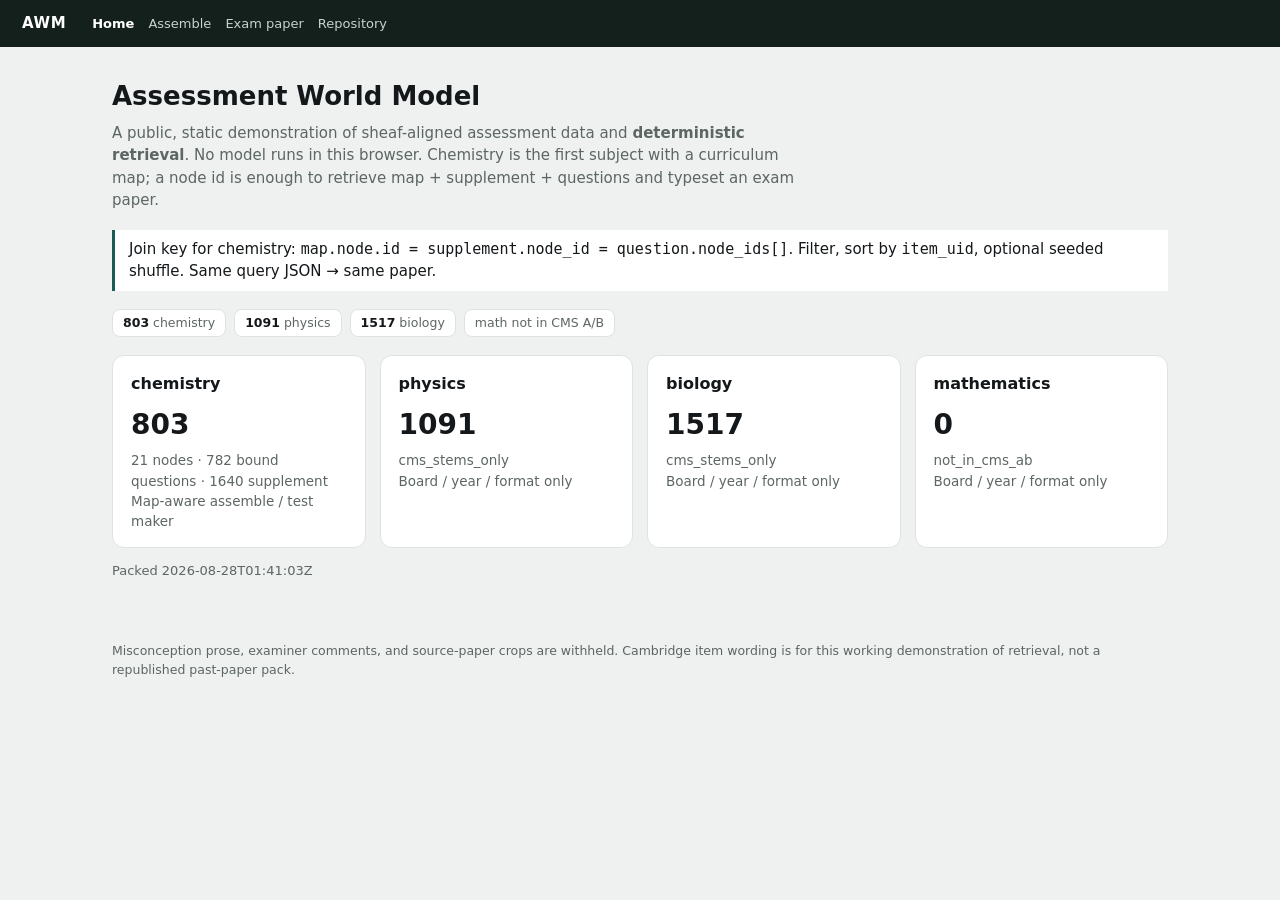
<file: index.html>
<!doctype html>
<html lang="en">
<meta charset="utf-8">
<meta name="viewport" content="width=device-width,initial-scale=1">
<title>Assessment World Model</title>
<link rel="stylesheet" href="site.css">
<body>
<nav class="top">
  <span class="brand">AWM</span>
  <a href="index.html" aria-current="page">Home</a>
  <a href="assemble.html">Assemble</a>
  <a href="exam.html">Exam paper</a>
  <a href="https://github.com/khkreddy/AWM">Repository</a>
</nav>
<div class="wrap">
  <h1>Assessment World Model</h1>
  <p class="sub">A public, static demonstration of sheaf-aligned assessment data and
    <b>deterministic retrieval</b>. No model runs in this browser. Chemistry is the
    first subject with a curriculum map; a node id is enough to retrieve map +
    supplement + questions and typeset an exam paper.</p>
  <div class="claim">
    Join key for chemistry: <code>map.node.id = supplement.node_id = question.node_ids[]</code>.
    Filter, sort by <code>item_uid</code>, optional seeded shuffle. Same query JSON → same paper.
  </div>
  <div class="banner" id="banner"></div>
  <div class="grid" id="cards"></div>
  <p class="muted" id="packed"></p>
</div>
<footer class="site">Misconception prose, examiner comments, and source-paper crops are withheld.
  Cambridge item wording is for this working demonstration of retrieval, not a republished past-paper pack.</footer>
<script>
fetch("status.json").then(r=>r.json()).then(S=>{
  const subj=S.subjects||{};
  const order=["chemistry","physics","biology","mathematics"];
  const href={chemistry:"assemble.html",physics:"exam.html?subject=physics",biology:"exam.html?subject=biology",mathematics:"exam.html?subject=mathematics"};
  document.getElementById("packed").textContent="Packed "+(S.packed_at||"");
  document.getElementById("banner").innerHTML =
    `<span class="stat"><b>${(subj.chemistry||{}).items||0}</b> chemistry</span>
     <span class="stat"><b>${(subj.physics||{}).items||0}</b> physics</span>
     <span class="stat"><b>${(subj.biology||{}).items||0}</b> biology</span>
     <span class="stat">math not in CMS A/B</span>`;
  document.getElementById("cards").innerHTML = order.map(k=>{
    const s=subj[k]||{};
    const n=s.items||0;
    const map = k==="chemistry" ? `${s.map_nodes||0} nodes · ${s.bound||0} bound questions · ${s.supplement||0} supplement` : (s.status||"");
    const extra = k==="chemistry" ? "Map-aware assemble / test maker" : "Board / year / format only";
    return `<a class="card" href="${href[k]}" style="text-decoration:none;color:inherit">
      <h2>${k}</h2><div class="n">${n}</div><p>${map}</p><p>${extra}</p></a>`;
  }).join("");
});
</script>
</body>
</html>
</file>
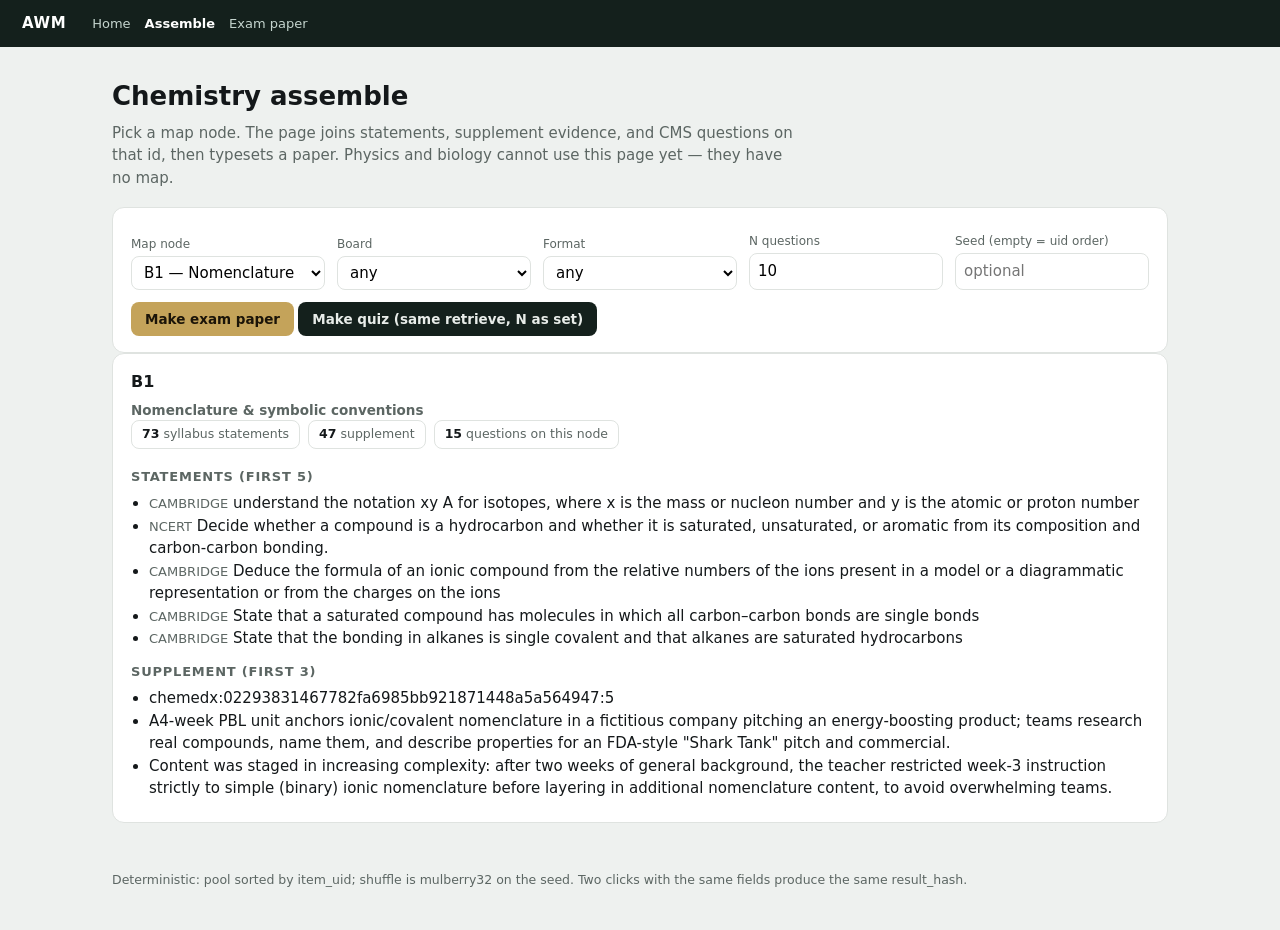
<file: assemble.html>
<!doctype html>
<html lang="en">
<meta charset="utf-8">
<meta name="viewport" content="width=device-width,initial-scale=1">
<title>Assemble · chemistry map RAG</title>
<link rel="stylesheet" href="site.css">
<body>
<nav class="top">
  <span class="brand">AWM</span>
  <a href="index.html">Home</a>
  <a href="assemble.html" aria-current="page">Assemble</a>
  <a href="exam.html?subject=chemistry">Exam paper</a>
</nav>
<div class="wrap">
  <h1>Chemistry assemble</h1>
  <p class="sub">Pick a map node. The page joins statements, supplement evidence, and CMS questions
    on that id, then typesets a paper. Physics and biology cannot use this page yet — they have no map.</p>
  <div class="card">
    <div class="row">
      <div><label for="node">Map node</label><select id="node"></select></div>
      <div><label for="board">Board</label>
        <select id="board"><option value="">any</option></select></div>
      <div><label for="fmt">Format</label>
        <select id="fmt"><option value="">any</option></select></div>
      <div><label for="n">N questions</label><input id="n" type="number" value="10" min="1" max="40"></div>
      <div><label for="seed">Seed (empty = uid order)</label><input id="seed" placeholder="optional"></div>
    </div>
    <p style="margin:12px 0 0">
      <button id="paper" type="button">Make exam paper</button>
      <button id="quiz" class="sec" type="button">Make quiz (same retrieve, N as set)</button>
    </p>
    <p class="muted" id="hash"></p>
  </div>
  <div class="card" id="sheaf"></div>
</div>
<footer class="site">Deterministic: pool sorted by item_uid; shuffle is mulberry32 on the seed.
  Two clicks with the same fields produce the same result_hash.</footer>
<script src="rag.js"></script>
<script>
let MAP, SUP, Q;
Promise.all([
  fetch("chemistry/map.json").then(r=>r.json()),
  fetch("chemistry/supplement.json").then(r=>r.json()),
  fetch("chemistry/questions.json").then(r=>r.json()),
]).then(([map, sup, q])=>{
  MAP=map; SUP=sup; Q=q.items||q;
  const sel=document.getElementById("node");
  (map.nodes||[]).forEach(n=>{
    const o=document.createElement("option");
    o.value=n.id; o.textContent=n.id+" — "+(n.title||"");
    sel.appendChild(o);
  });
  const boards=[...new Set(Q.map(x=>x.qualification).filter(Boolean))].sort();
  const fmts=[...new Set(Q.map(x=>x.format).filter(Boolean))].sort();
  boards.forEach(b=>{const o=document.createElement("option"); o.value=b; o.textContent=b; document.getElementById("board").appendChild(o);});
  fmts.forEach(b=>{const o=document.createElement("option"); o.value=b; o.textContent=b; document.getElementById("fmt").appendChild(o);});
  const pick=new URLSearchParams(location.search).get("node");
  if(pick) sel.value=pick;
  renderSheaf();
  sel.onchange=renderSheaf;
});
function renderSheaf(){
  const id=document.getElementById("node").value;
  const sh=AWMRag.sheaf(MAP, SUP, {items:Q}, id);
  const n=sh.node||{};
  const st=(sh.statements||[]).slice(0,5);
  const su=(sh.supplement||[]).slice(0,3);
  document.getElementById("sheaf").innerHTML = `
    <h2>${esc(n.id||id)}</h2>
    <p><b>${esc(n.title||"")}</b></p>
    <p class="muted">${esc(n.mechanism||"")}</p>
    <div class="banner">
      <span class="stat"><b>${sh.n_statements}</b> syllabus statements</span>
      <span class="stat"><b>${sh.n_supplement}</b> supplement</span>
      <span class="stat"><b>${sh.n_questions}</b> questions on this node</span>
    </div>
    <h3>Statements (first 5)</h3>
    <ul class="plain">${st.map(s=>`<li><span class="muted">${esc(s.board||"")}</span> ${esc(s.statement||"")}</li>`).join("")||"<li class='muted'>none</li>"}</ul>
    <h3>Supplement (first 3)</h3>
    <ul class="plain">${su.map(s=>`<li>${esc(s.evidence_statement||s.item_id||"")}</li>`).join("")||"<li class='muted'>none</li>"}</ul>
  `;
}
function query(limit){
  return {
    node: document.getElementById("node").value,
    board: document.getElementById("board").value,
    format: document.getElementById("fmt").value,
    limit: Number(document.getElementById("n").value||limit),
    seed: document.getElementById("seed").value,
  };
}
function go(kind){
  const q=query(10);
  const r=AWMRag.retrieve(Q, q);
  document.getElementById("hash").textContent =
    `pool ${r.n_pool} · taken ${r.n} · result_hash ${r.result_hash}`;
  sessionStorage.setItem("awm_paper", JSON.stringify({
    subject:"chemistry", kind, query:r.query, uids:r.uids, hash:r.result_hash,
    node:q.node, title: kind==="quiz" ? "Quiz" : "Assembled paper",
  }));
  location.href="exam.html?bundle=1&subject=chemistry";
}
function esc(s){return String(s==null?"":s).replace(/&/g,"&amp;").replace(/</g,"&lt;").replace(/>/g,"&gt;");}
document.getElementById("paper").onclick=()=>go("paper");
document.getElementById("quiz").onclick=()=>go("quiz");
</script>
</body>
</html>
</file>
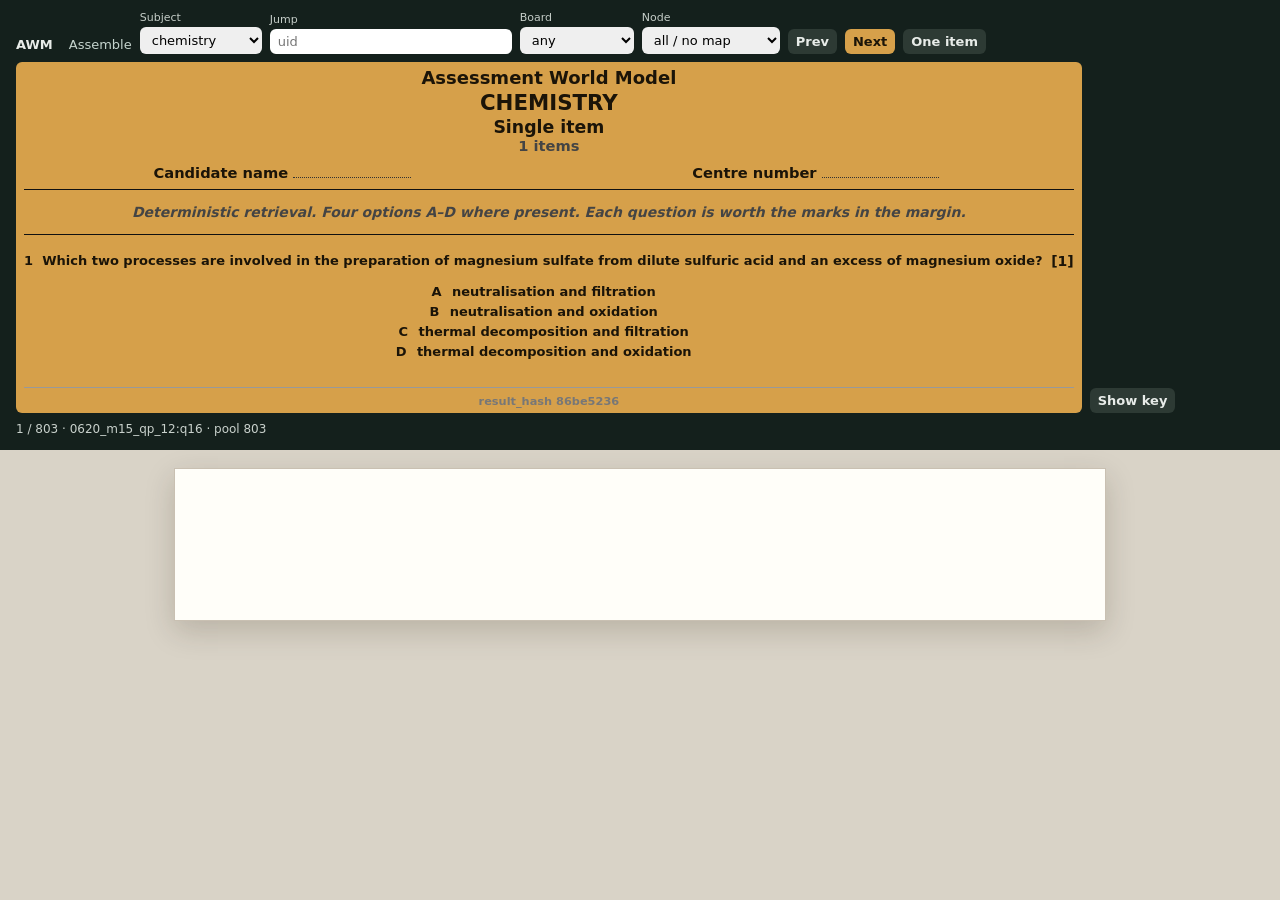
<file: exam.html>
<!doctype html>
<html lang="en">
<meta charset="utf-8">
<meta name="viewport" content="width=device-width,initial-scale=1">
<title>Exam paper · AWM</title>
<link rel="stylesheet" href="paper.css">
<body class="exam" data-subject="chemistry">
<div id="chrome">
  <div class="row">
    <a href="index.html" style="color:#e8ece9;text-decoration:none;font-weight:700;margin-right:8px">AWM</a>
    <a href="assemble.html" style="color:#c5d4ce;text-decoration:none;font-size:13px">Assemble</a>
    <label>Subject
      <select id="subject">
        <option value="chemistry">chemistry</option>
        <option value="physics">physics</option>
        <option value="biology">biology</option>
        <option value="mathematics">mathematics</option>
      </select>
    </label>
    <label>Jump <input id="jump" placeholder="uid" size="28"></label>
    <label>Board <select id="board"><option value="">any</option></select></label>
    <label>Node <select id="node"><option value="">all / no map</option></select></label>
    <button id="prev" class="sec" type="button">Prev</button>
    <button id="next" type="button">Next</button>
    <button id="one" class="sec" type="button">One item</button>
    <button id="paper" type="button">Paper from filter</button>
    <button id="key" class="sec" type="button">Show key</button>
  </div>
  <div id="meta"></div>
</div>
<article class="paper" id="paper"></article>
<script src="rag.js"></script>
<script src="exam.js"></script>
<script>
let ITEMS=[], VIEW=[], idx=0, showKey=false, mode="one", META={};
const params=new URLSearchParams(location.search);
function subject(){ return document.getElementById("subject").value; }
function load(){
  const sub=params.get("subject")||document.getElementById("subject").value||"chemistry";
  document.getElementById("subject").value=sub;
  document.body.setAttribute("data-subject", sub);
  const qurl=sub+"/questions.json";
  const extra = sub==="chemistry" ? fetch("chemistry/nodes.json").then(r=>r.json()).catch(()=>({nodes:[]})) : Promise.resolve({nodes:[]});
  return Promise.all([fetch(qurl).then(r=>r.json()), extra]).then(([data, nodes])=>{
    ITEMS=data.items||[];
    const boards=[...new Set(ITEMS.map(x=>x.qualification).filter(Boolean))].sort();
    const bs=document.getElementById("board");
    bs.innerHTML='<option value="">any</option>';
    boards.forEach(b=>{const o=document.createElement("option"); o.value=b; o.textContent=b; bs.appendChild(o);});
    const ns=document.getElementById("node");
    ns.innerHTML='<option value="">all / no map</option>';
    (nodes.nodes||[]).forEach(n=>{
      const o=document.createElement("option"); o.value=n.id; o.textContent=n.id; ns.appendChild(o);
    });
    if(params.get("node")) ns.value=params.get("node");
    if(params.get("board")) bs.value=params.get("board");
    if(params.get("bundle")==="1"){
      const raw=sessionStorage.getItem("awm_paper");
      if(raw){
        const b=JSON.parse(raw);
        const set=new Set(b.uids||[]);
        VIEW=ITEMS.filter(it=>set.has(it.item_uid));
        VIEW.sort((a,c)=> (b.uids||[]).indexOf(a.item_uid)-(b.uids||[]).indexOf(c.item_uid));
        mode="paper";
        META={subject:sub, paper_name:b.title||"Assembled paper", node:b.node, hash:b.hash, n:VIEW.length, qualification:b.query&&b.query.board};
        render();
        return;
      }
    }
    if(params.get("uid")){
      VIEW=ITEMS;
      const i=VIEW.findIndex(it=>it.item_uid===params.get("uid"));
      idx=i>=0?i:0; mode="one"; render(); return;
    }
    applyFilter();
  }).catch(()=>{
    document.getElementById("paper").innerHTML="<p>No public items for this subject yet.</p>";
    document.getElementById("meta").textContent="0 items";
  });
}
function applyFilter(){
  const q={
    node: document.getElementById("node").value,
    board: document.getElementById("board").value,
    limit: 9999,
  };
  const r=AWMRag.retrieve(ITEMS, q);
  VIEW=r.items; idx=0; mode="one";
  META={subject:subject(), hash:r.result_hash, n:VIEW.length, node:q.node, qualification:q.board};
  render();
}
function render(){
  const meta=document.getElementById("meta");
  if(!VIEW.length){
    document.getElementById("paper").innerHTML="<p>No items in this filter. Mathematics has no CMS Grade A/B items yet. Physics/biology have no map node join.</p>";
    meta.textContent="0 of 0";
    return;
  }
  if(mode==="paper"){
    document.getElementById("paper").innerHTML=AWMExam.paperHTML(VIEW, META, showKey);
    meta.textContent=`paper ${VIEW.length} items · ${META.hash||""}`;
    return;
  }
  const it=VIEW[idx];
  META.paper_name="Single item";
  document.getElementById("paper").innerHTML=AWMExam.paperHTML([it], Object.assign({}, META, {n:1}), showKey);
  meta.textContent=`${idx+1} / ${VIEW.length} · ${it.item_uid} · pool ${ITEMS.length}`;
}
document.getElementById("next").onclick=()=>{ if(mode==="paper") return; if(idx<VIEW.length-1){ idx++; render(); }};
document.getElementById("prev").onclick=()=>{ if(mode==="paper") return; if(idx>0){ idx--; render(); }};
document.getElementById("one").onclick=()=>{ mode="one"; render(); };
document.getElementById("paper").onclick=()=>{
  const q={node:document.getElementById("node").value, board:document.getElementById("board").value, limit:15};
  const r=AWMRag.retrieve(ITEMS, q);
  VIEW=r.items; mode="paper";
  META={subject:subject(), paper_name:"Assembled paper", node:q.node, hash:r.result_hash, n:VIEW.length, qualification:q.board};
  render();
};
document.getElementById("key").onclick=()=>{ showKey=!showKey; render(); };
document.getElementById("subject").onchange=()=>{ location.href="exam.html?subject="+encodeURIComponent(subject()); };
document.getElementById("board").onchange=applyFilter;
document.getElementById("node").onchange=applyFilter;
document.getElementById("jump").addEventListener("keydown", e=>{
  if(e.key!=="Enter") return;
  const s=e.target.value.trim();
  const i=VIEW.findIndex(it=>it.item_uid===s || it.item_uid.endsWith(s));
  if(i>=0){ mode="one"; idx=i; render(); }
});
load();
</script>
</body>
</html>
</file>
<file: site.css>
:root{
  --bg:#eef1ef; --ink:#14181a; --mut:#5c6663; --line:#dfe3e0; --card:#fff;
  --acc:#175d55; --gold:#c4a35a; --chrome:#14201c;
}
*{box-sizing:border-box}
html,body{margin:0;background:var(--bg);color:var(--ink);
  font:15px/1.5 ui-sans-serif,system-ui,"Segoe UI",Roboto,sans-serif}
a{color:var(--acc)}
nav.top{background:var(--chrome);color:#e8ece9;padding:12px 22px;
  display:flex;flex-wrap:wrap;gap:14px;align-items:center}
nav.top a{color:#c5d4ce;text-decoration:none;font-size:13px}
nav.top a[aria-current="page"]{color:#fff;font-weight:650}
nav.top .brand{font-weight:700;letter-spacing:.04em;margin-right:12px;color:#fff}
.wrap{max-width:1100px;margin:0 auto;padding:22px 22px 48px}
h1{font-size:26px;margin:8px 0 6px}
.sub{color:var(--mut);margin:0 0 18px;max-width:46em}
.banner{display:flex;flex-wrap:wrap;gap:8px;margin:0 0 18px}
.stat{background:#fff;border:1px solid var(--line);border-radius:8px;padding:4px 10px;font-size:12.5px;color:var(--mut)}
.stat b{color:var(--ink)}
.grid{display:grid;grid-template-columns:repeat(auto-fit,minmax(220px,1fr));gap:14px}
.card{background:var(--card);border:1px solid var(--line);border-radius:12px;padding:16px 18px}
.card h2{margin:0 0 6px;font-size:16px}
.card p{margin:0;color:var(--mut);font-size:13.5px}
.card .n{font-size:28px;font-weight:700;margin:8px 0 4px}
.card.disabled{opacity:.7}
.claim{border-left:3px solid var(--acc);padding:8px 14px;margin:18px 0;background:#fff}
label{display:block;font-size:12px;color:var(--mut);margin:8px 0 3px}
input,select,button{font:inherit}
input,select{padding:6px 8px;border:1px solid var(--line);border-radius:8px;width:100%;max-width:420px;background:#fff}
button{padding:7px 14px;border-radius:8px;border:0;background:var(--gold);color:#1b1408;font-weight:650;cursor:pointer}
button.sec{background:var(--chrome);color:#e8ece9}
.row{display:flex;flex-wrap:wrap;gap:12px;align-items:end}
.row > div{flex:1;min-width:160px}
pre{background:#f4f6f5;border:1px solid var(--line);border-radius:8px;padding:10px;font-size:12px;overflow:auto}
.muted{color:var(--mut);font-size:13px}
footer.site{max-width:1100px;margin:0 auto;padding:0 22px 40px;color:var(--mut);font-size:12.5px}
ul.plain{padding-left:1.2em;margin:6px 0}
#sheaf h3{font-size:13px;letter-spacing:.06em;text-transform:uppercase;color:var(--mut);margin:12px 0 4px}
</file>
<file: paper.css>
:root{
  --ink:#111; --mut:#444; --rule:#111; --page:#d9d3c7; --paper:#fffef9; --mark:#7a1c1c;
}
body.exam{margin:0;background:var(--page);color:var(--ink);
  font:11.5pt/1.35 "Liberation Serif","Times New Roman",Times,serif}
#chrome{position:sticky;top:0;z-index:20;background:#14201c;color:#f3f0ea;
  font:13px/1.4 ui-sans-serif,system-ui,sans-serif;padding:10px 16px 12px}
#chrome .row{display:flex;flex-wrap:wrap;gap:8px;align-items:end}
#chrome label{display:flex;flex-direction:column;gap:2px;font-size:11px;color:#c5cdc8}
#chrome input,#chrome select,#chrome button{
  font:13px ui-sans-serif,system-ui,sans-serif;padding:5px 8px;border-radius:6px;border:0}
#chrome button{background:#d6a04a;color:#1b1408;font-weight:650;cursor:pointer}
#chrome button.sec{background:#2d3a34;color:#e8ece9}
#meta{margin-top:8px;font-size:12px;color:#c9d1cc}
.paper{background:var(--paper);border:1px solid #c9c0b2;padding:18mm 18mm 22mm;
  max-width:210mm;margin:18px auto 40px;box-shadow:0 10px 28px rgba(40,30,10,.18)}
.hdr{text-align:center;margin:0 0 10px}
.hdr .board{font-size:13.5pt;font-weight:700}
.hdr .subj{font-size:16pt;font-weight:700;margin:2px 0}
.hdr .papername{font-size:13pt}
.hdr .sess{font-size:11pt;color:var(--mut)}
.cand{display:grid;grid-template-columns:1fr 1fr;gap:.7em 1.2em;font-size:11pt;margin:10px 0 8px}
.cand .dots{border-bottom:1px dotted #333;min-width:8em;display:inline-block}
.rule{border:0;border-top:1.2px solid var(--rule);margin:8px 0}
.instr{font-size:10.5pt;font-style:italic;color:var(--mut)}
.q{margin:18px 0 0;position:relative;padding-right:2.4em}
.qnum{font-weight:700;margin-right:.7em}
.qmarks{position:absolute;right:0;top:0;font-size:10.5pt;font-weight:700}
.stem{white-space:pre-wrap;margin:0 0 .6em;text-align:justify}
.eq{text-align:center;margin:12px 0;font-size:12.5pt}
ol.stmts{list-style:none;padding:4px 0 8px 0;margin:0}
ol.stmts li{margin:0 0 .55em;padding:0 0 0 1.6em;position:relative}
ol.stmts .n{position:absolute;left:0;font-weight:700}
.fig{margin:12px auto;text-align:center}
.fig img{max-width:100%;height:auto}
table.exam{border-collapse:collapse;margin:10px auto;font-size:11pt}
table.exam th,table.exam td{border:1px solid #333;padding:4px 10px;text-align:left}
.options{list-style:none;padding:8px 0 0 1.6em;margin:0}
.options li{margin:0 0 .38em}
.options .lab{font-weight:700;margin-right:.45em}
.options li.key{background:#eef6ee}
.keyline{font:12px ui-sans-serif,system-ui,sans-serif;color:#1c6b3a;margin:8px 0 0}
.smiles-row{display:flex;flex-wrap:wrap;gap:14px;justify-content:center}
.smiles-card{text-align:center;font-size:10.5pt}
.smiles-card img{max-width:220px}
.draft{margin-top:28px;font-size:8.5pt;color:#777;border-top:.3pt solid #999;padding-top:6px;font-family:ui-sans-serif,system-ui,sans-serif}
@media print{
  #chrome{display:none}
  body.exam{background:#fff}
  .paper{box-shadow:none;border:0;margin:0;padding:12mm}
}
</file>
